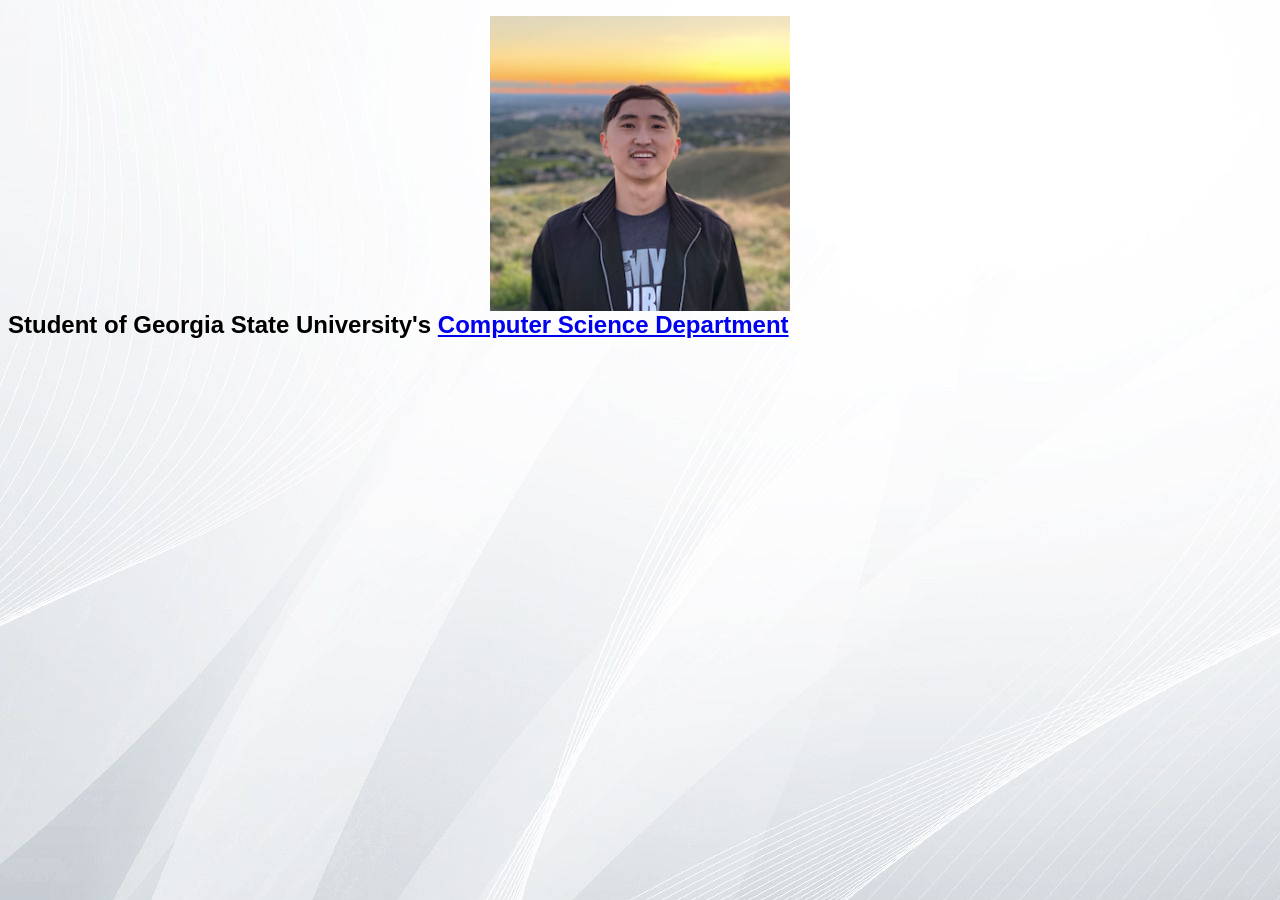
<file: index.html>
<!DOCTYPE HTML>
<HTML>
<HEAD>
<link rel="stylesheet" href="mystyle.css">
<TITLE>
A Developer In The Making
</HEAD>
</TITLE>
<BODY>
  <h1>
   <img class="self-image" src="Self.png" alt="Photo of myself"> 
   Student of Georgia State University's <a href="http://www.cs.gsu.edu"> Computer Science Department </a>
   
   
</BODY >
</HTML >
</file>
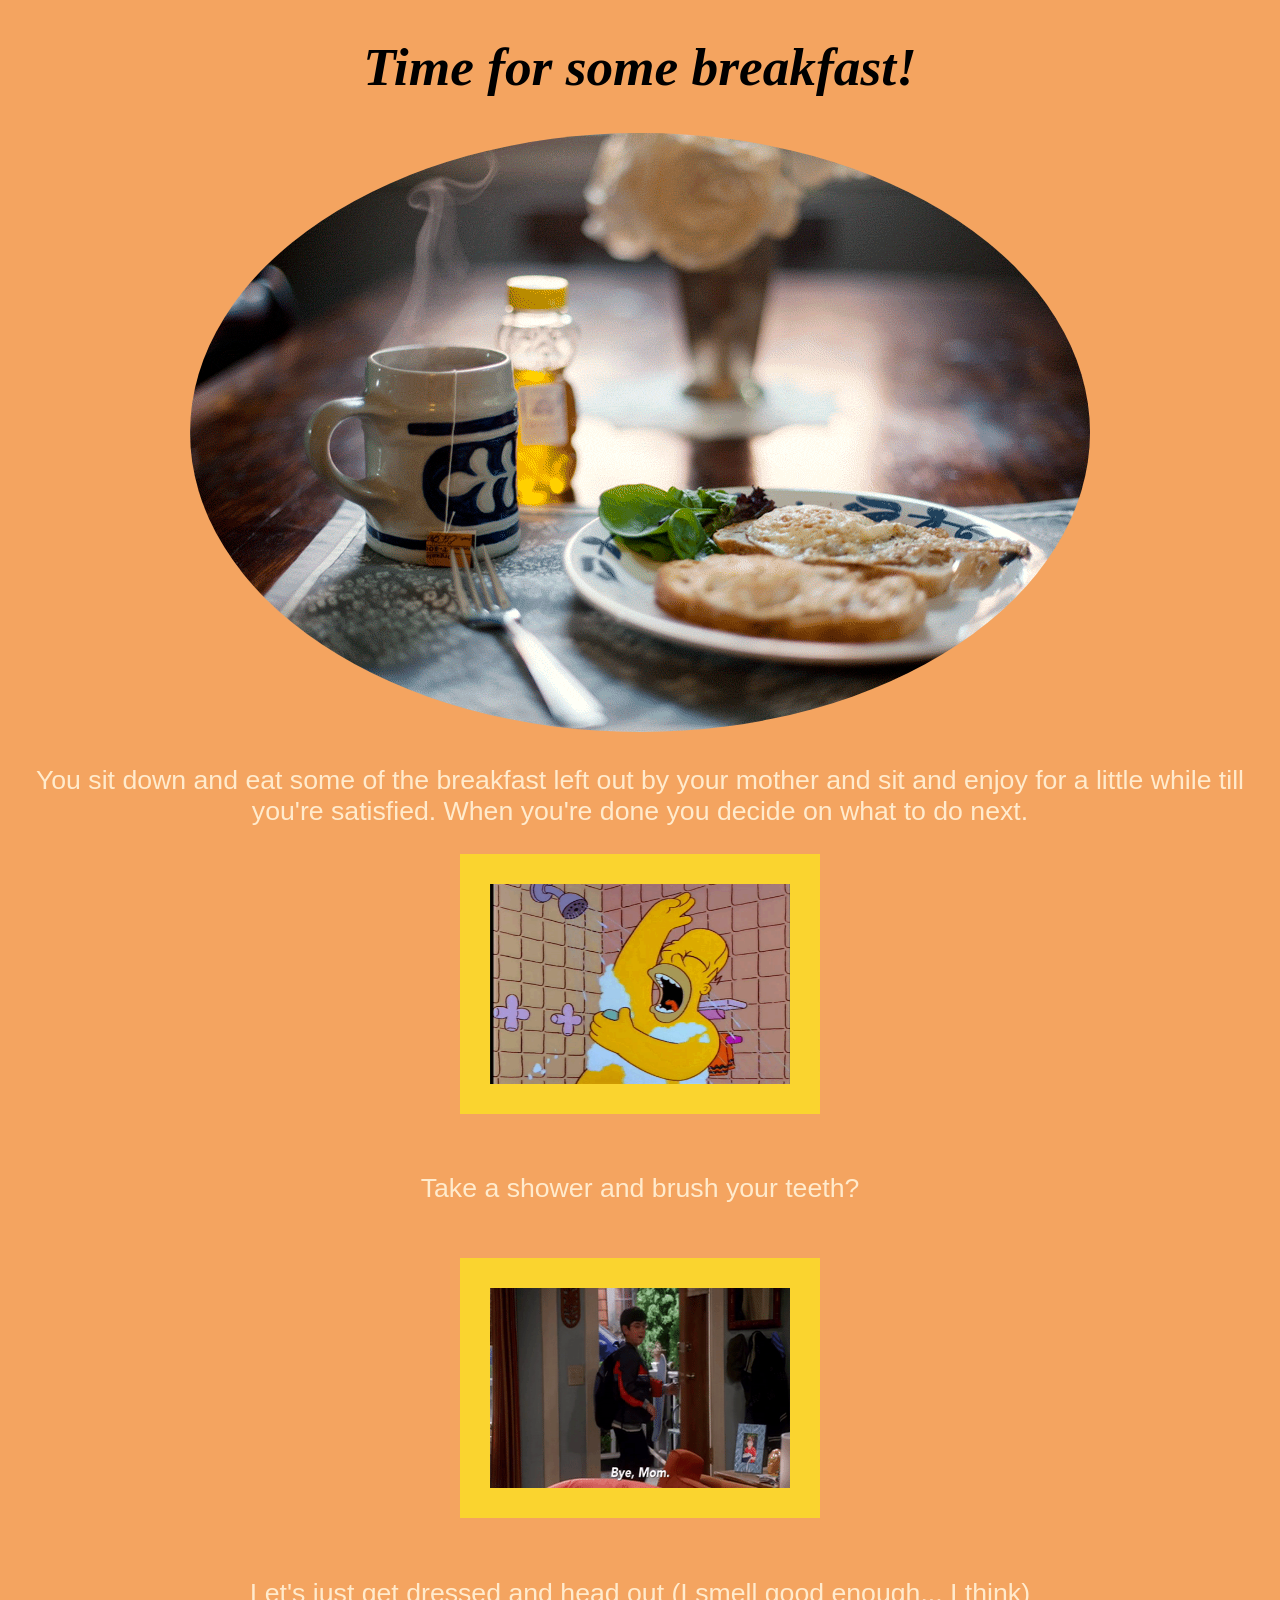
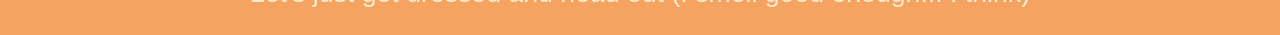
<file: Project/CSC-4370-Group-14/Group Project 1/breakfast_1.html>
<!DOCTYPE html>
<html>
<head>
	<title>Adventure Time</title>
	<meta charset="utf-8">
	<link rel="stylesheet" type="text/css" href="css/stylesheet.css">
		
</head>
<body class="breakfast">
	<H1 class="breakfast">Time for some breakfast!</H1>
	<img src="photos/breakfast.gif" alt="breakfast gif" class="breakfast">
	<p>You sit down and eat some of the breakfast left out by your mother and sit and enjoy for a little while till you're satisfied. When you're done you decide on what to do next.</p>

		<div> <a href="showerAndBrush_2.html"><img src="photos/shower.gif" alt="shower gif" class="gif2"></a> </div>
		<br>
		<div><p>Take a shower and brush your teeth?<br></p><br> </div>	
		<div> <a href="outside_1.html"><img src="photos/leave.gif" alt="outside gif" class="gif3"></a> </div>
		<br>
		<div> <p>Let's just get dressed and head out (I smell good enough... I think)<br></p> </div>
	
</body>
</html>
</file>
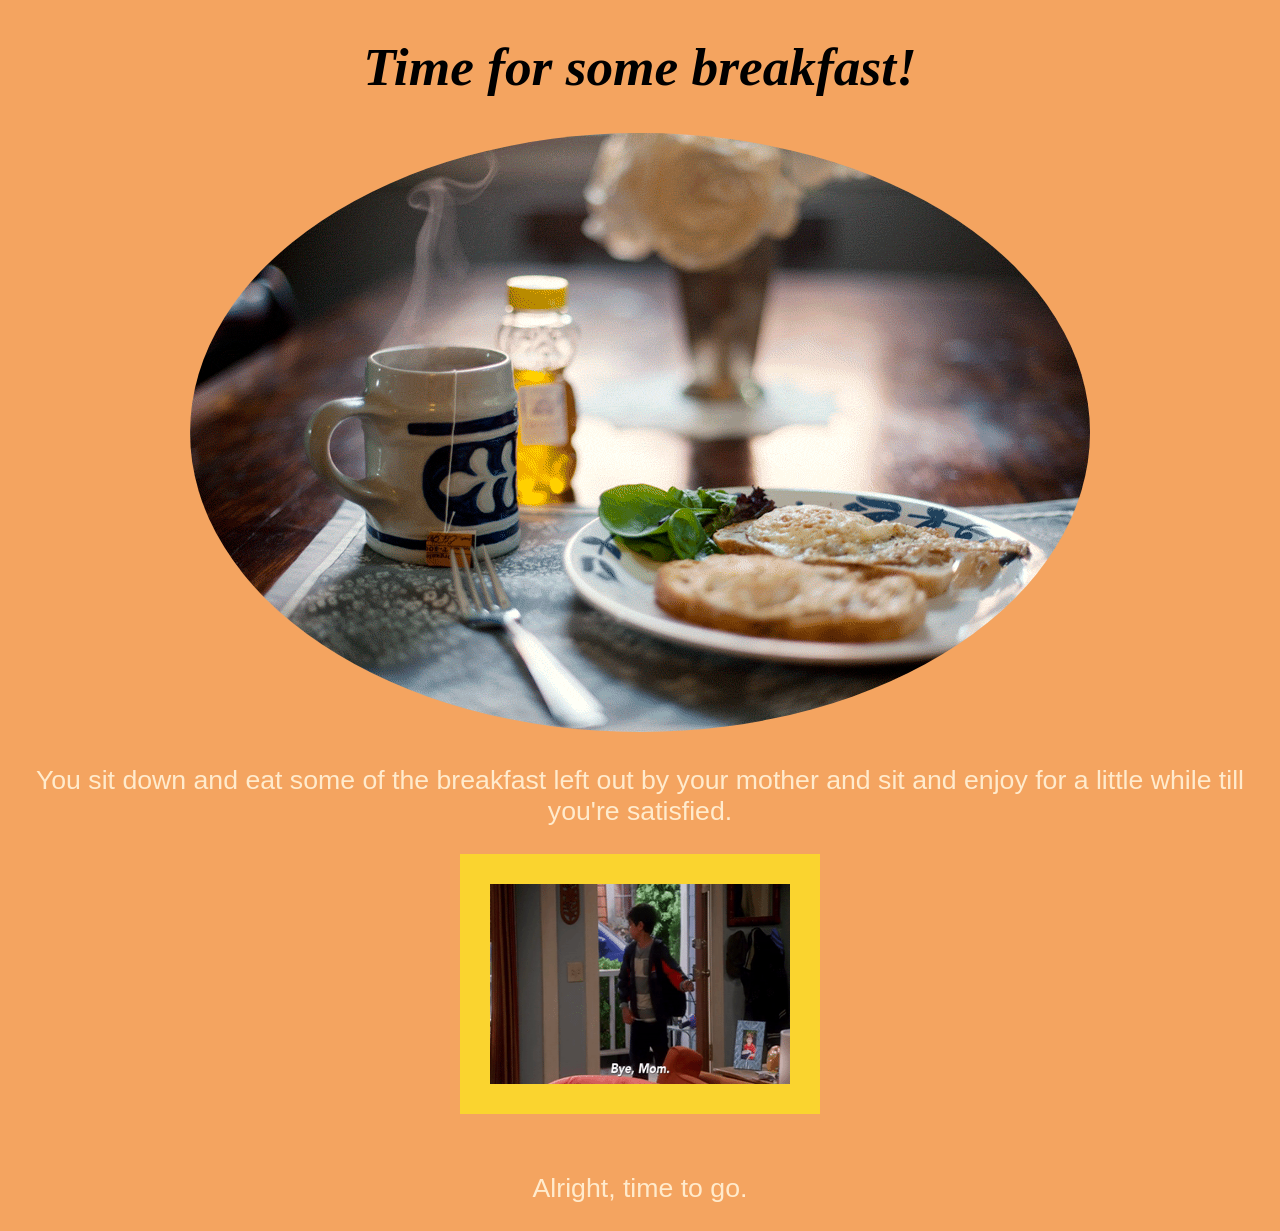
<file: Project/CSC-4370-Group-14/Group Project 1/breakfast_2.html>
<!DOCTYPE html>
<html>
<head>
	<title>Adventure Time</title>
	<meta charset="utf-8">
	<link rel="stylesheet" type="text/css" href="css/stylesheet.css">
		
</head>
<body class="breakfast">
	<H1 class="breakfast">Time for some breakfast!</H1>
	<img src="photos/breakfast.gif" alt="breakfast gif" class="breakfast">
	<p>You sit down and eat some of the breakfast left out by your mother and sit and enjoy for a little while till you're satisfied.</p>
	
		<div> <a href="outside_1.html"><img src="photos/leave.gif" alt="outside gif" class="gif3"></a> </div>
		<br>
		<div> <p>Alright, time to go.<br></p> </div>
	
</body>
</html>
</file>
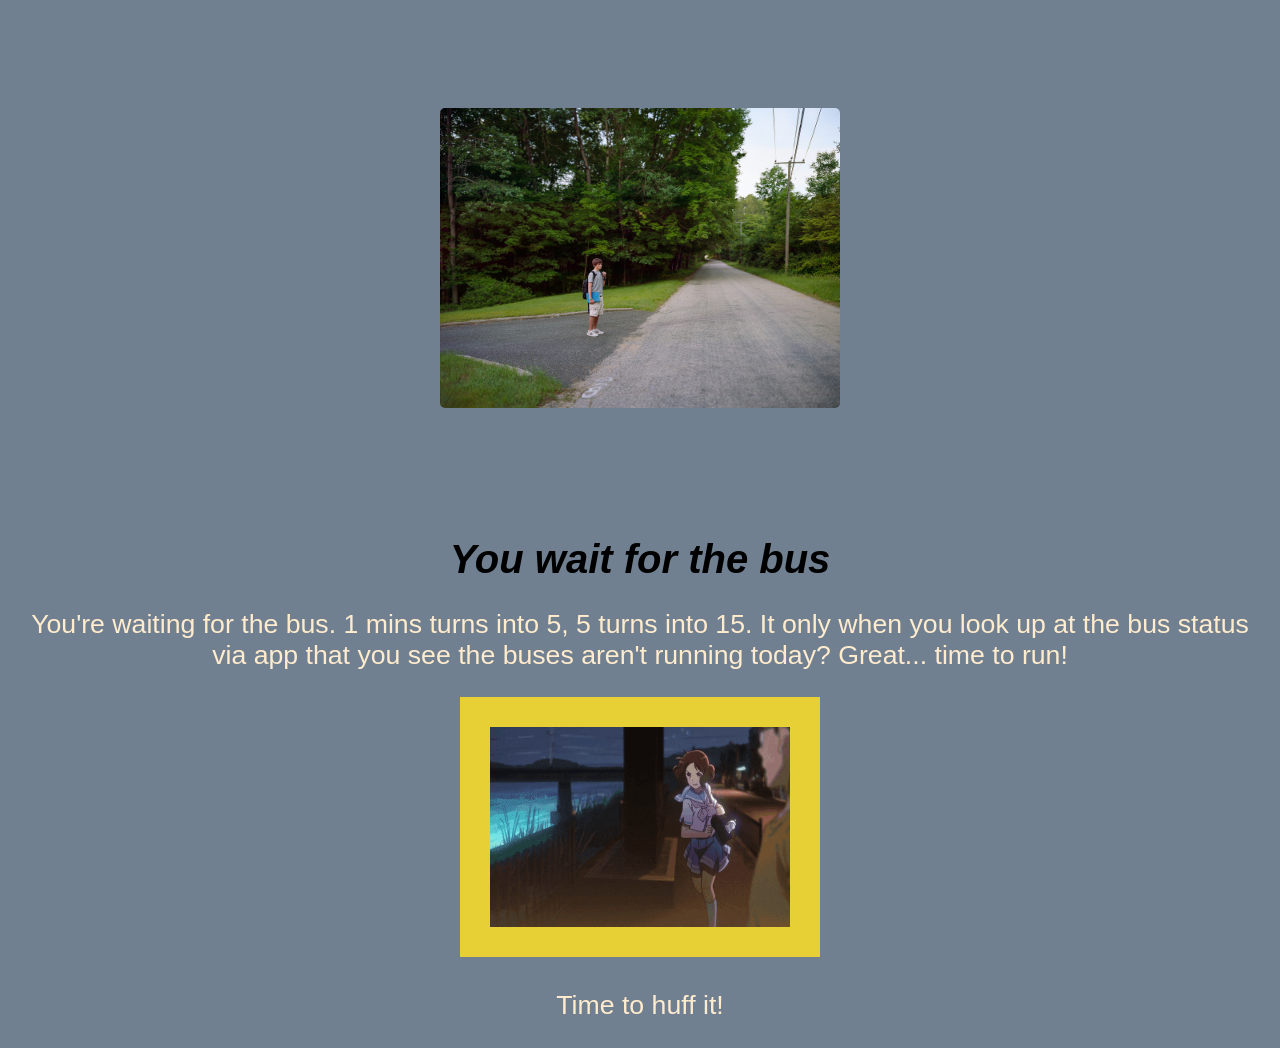
<file: Project/CSC-4370-Group-14/Group Project 1/bus_late.html>
<!DOCTYPE html>
<html>
<head>
	<title>Adventure Time</title>
	<meta charset="utf-8">
	<link rel="stylesheet" type="text/css" href="css/stylesheet.css">
        <style>
    		.busstop{
    		    margin: 4em;
    		    border-radius: 5px;
   	            height: 300px;
    		    width: 400px;
    		    transition: transform 1s;
    		}

   		    .busstop:hover{
                transform: scale(1.5);
    		}
    </style>
</head>
<body>
	<img src="photos/busstop.jpg" alt="waiting" class="busstop">

	<H1>You wait for the bus</H1>
	<p>You're waiting for the bus. 1 mins turns into 5, 5 turns into 15. It only when you look up at the bus status via app that you see the buses aren't running today? Great... time to run!</p>
	<div> 
		<a href="run_school.html"><img src="photos/running2.gif" alt="waiting" class="gif2"></a>
	</div>
	<div>
		<p>Time to huff it!</p> 
	</div>
</body>
</html>
</file>
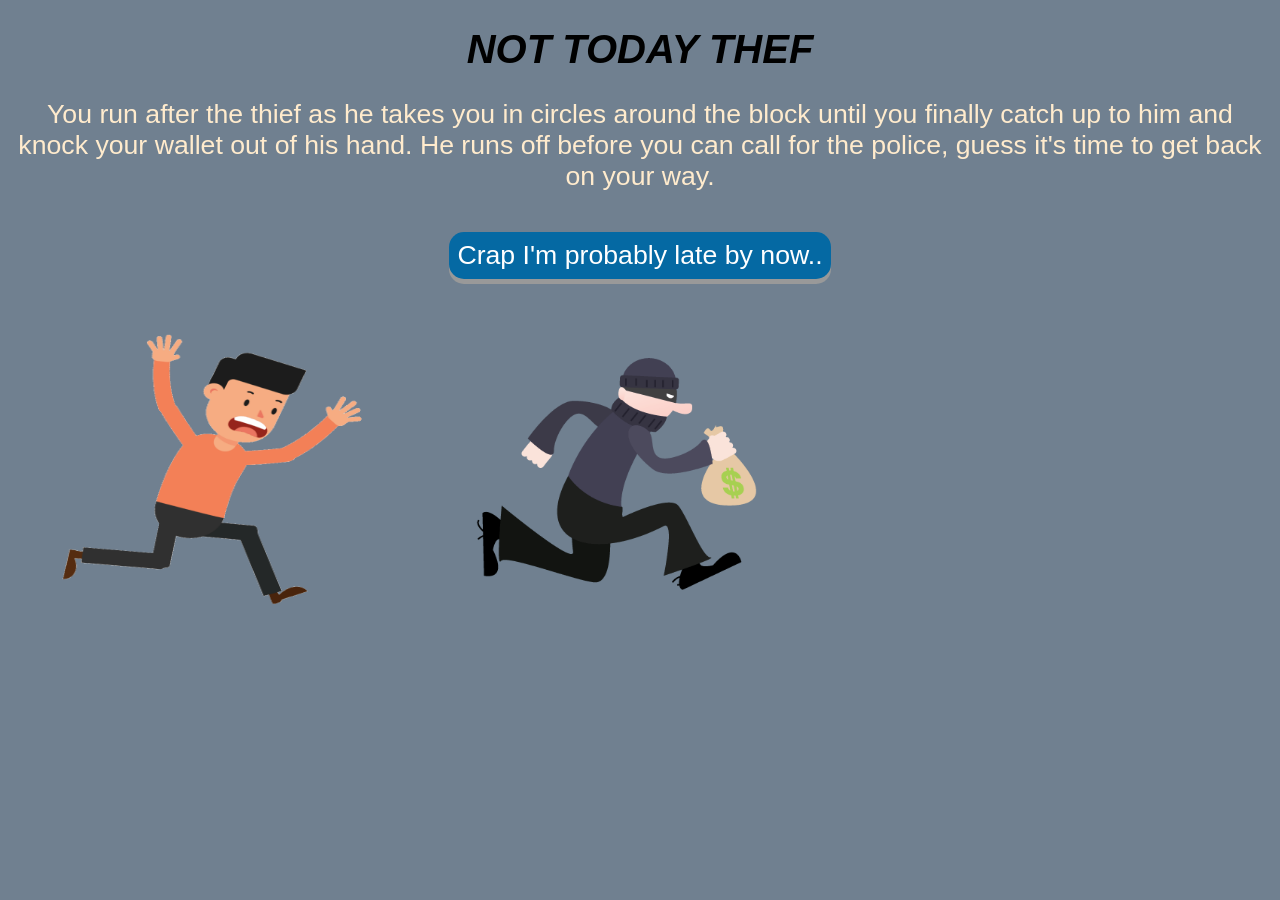
<file: Project/CSC-4370-Group-14/Group Project 1/chase.html>
<!DOCTYPE html>
<html>
<head>
	<link rel="stylesheet" type="text/css" href="css/stylesheet.css">
	<title>Adventure Time</title>
	<meta charset="utf-8">
	<style>
		.image{
			width: 400px;
			height: 300px;
			transition: width 2s;
			position: relative;
			animation: run 10s infinite; 
		}

		@keyframes run{
			0% { left: 0px; top: 0px;}
			25% { left: 500px; top: 0px;}
			50% { left: 500px; top: 200px; transform: scaleX(-1);}
			75% { left: 0px; top: 200px;   transform: scaleX(1); }
			100% { left: 0px; top: 0px; }
		}
		#runners {
			text-align: left;
		}

	</style>
</head>
<body>
	<H1>NOT TODAY THEF</H1>
	<p>You run after the thief as he takes you in circles around the block until you finally catch up to him and knock your wallet out of his hand. He runs off before you can call for the police, guess it's time to get back on your way.</p>
	<div>
		<P><a class="button" href="home_stretch_1.html">Crap I'm probably late by now..<br></a></P>
	</div>
	<div id="runners">
		<img src="photos/running_man.png" alt="person" class="image">
		<img src="photos/running_thef.png" alt="thef" class="image">
	</div>	
</body>
</html>
</file>
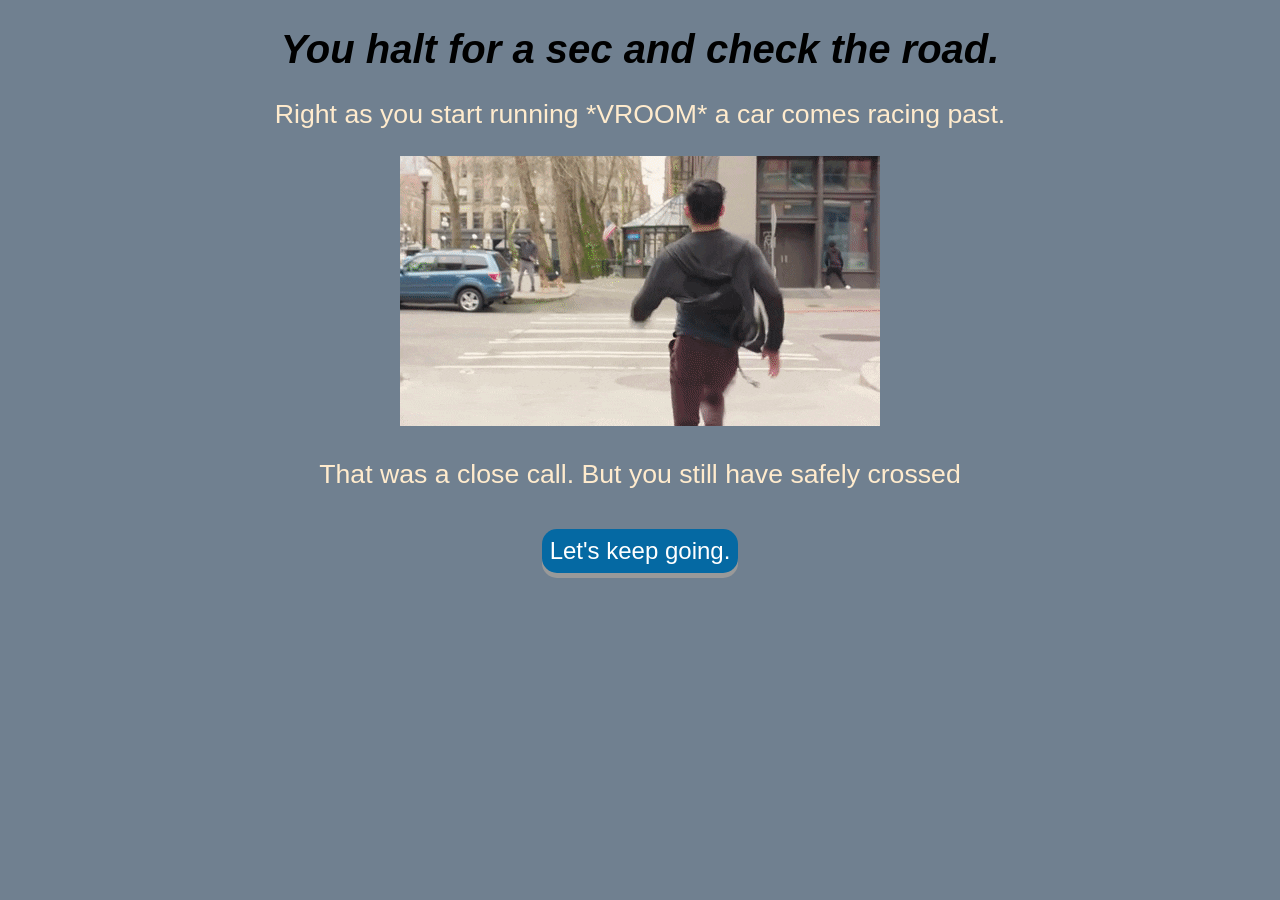
<file: Project/CSC-4370-Group-14/Group Project 1/double_check.html>
<!DOCTYPE html>
<html>
<head>
	<title>Adventure Time</title>
	<meta charset="utf-8">
	<link rel="stylesheet" type="text/css" href="css/stylesheet.css">
</head>
<body>
	<H1>You halt for a sec and check the road.</H1>	
	<p>Right as you start running *VROOM* a car comes racing past. </p>
	<img src="photos/crossing.gif" alt="cross">
	<p>That was a close call. But you still have safely crossed </p>
	<div><a class="button" href="home_stretch_2.html">Let's keep going.<br></a></div>
</body>
</html>
</file>
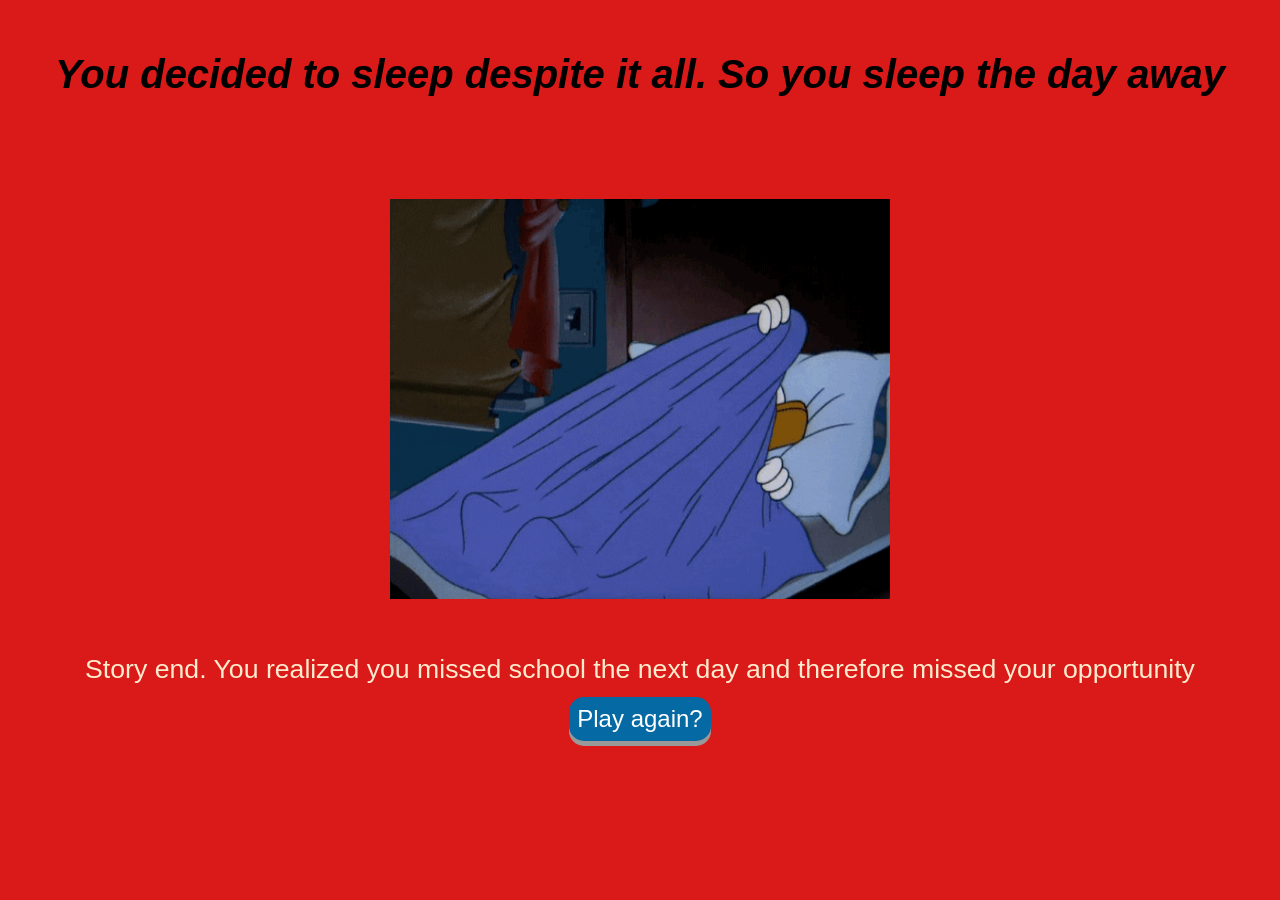
<file: Project/CSC-4370-Group-14/Group Project 1/Ending1.html>
<!DOCTYPE html>
<html>
<head>
	<title>Adventure End</title>
	<meta charset="utf-8">
	<link rel="stylesheet" type="text/css" href="css/stylesheet.css">
	<style>
	*{
		margin: auto;
		max-width: 100%;
		max-height: 100%;
		background-color:rgb(218, 25, 25);
		text-align: center;
		align-content: center;
	
	}
	body.ending { background-color: rgb(218,25,25); }
	h1{
		margin-top: 1em;
		margin-bottom: 2em;

		}
	p{
		margin-top: 1em;
	}
	.image{
		margin: auto;
		text-align: center;
		height: 400px;
		width: 500%;
	}
	.image-container{
		
		height: 450px;
		width: 500px;
		cursor: pointer;
		max-width: fit-content;
	}
	
	.container2{
	
		transform-style: preserve-3d;
		transition: all 2s ease-in-out;
		transform: scale(1);
		
	}
	
	.container2:hover {
	
		position: absolute;
		transform: rotateY(270deg);
	}
	</style>
</head>
<body class="ending">
	<H1>You decided to sleep despite it all. So you sleep the day away</H1>
	<div class="image-container">
		<div class="container1">
				<div class="container2">
					<img src="photos/sleeping.gif" alt="sleeping gif" class="image">
				</div>
		</div>
	</div>
	<div>
	<p>Story end. You realized you missed school the next day and therefore missed your opportunity</p>
	<a class="button" href="adv_srt.html">Play again?</a>
</div>
</body>
</html>
</file>
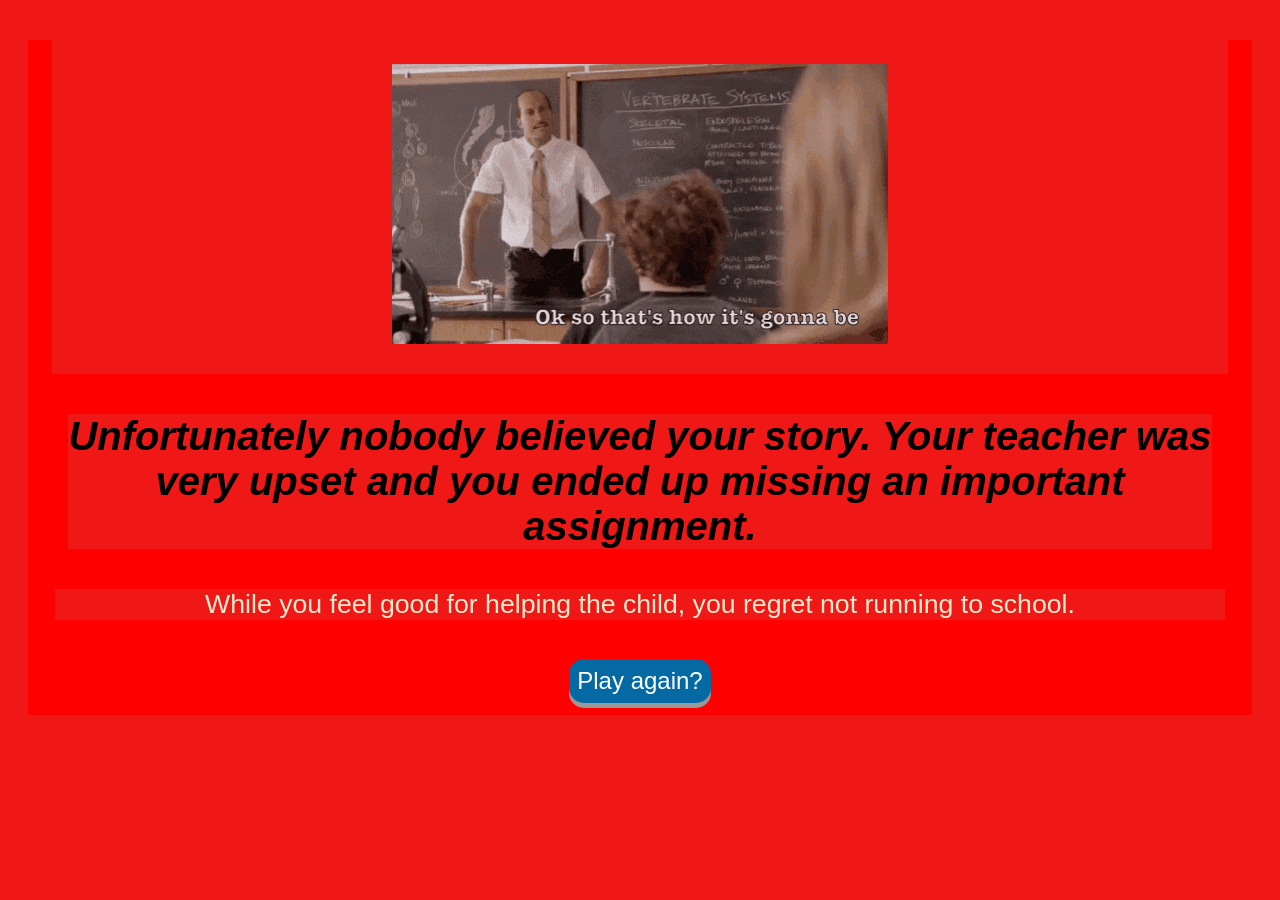
<file: Project/CSC-4370-Group-14/Group Project 1/Epilogue_bad2.html>
<!DOCTYPE html>
<html>
<head>
	<title>Adventure End</title>
	<meta charset="utf-8">
	<link rel="stylesheet" type="text/css" href="css/stylesheet.css">
	<style>
		*{
			background-color: rgb(240, 23, 23);
			margin: 1em;			text-align: center;
		}
		.image:hover{

			animation: shake 0.5s;
			animation-iteration-count: infinite;

		}

		@keyframes shake{

			0% { transform: translate(1px, 1px) rotate(2deg);}
			20% { transform: translate(-1px, -1px) rotate(-5deg);}
			40% { transform: translate(-2px, 2px) rotate(0deg);}
			60% { transform: translate(2px, -2px) rotate(-2deg);}
			80% { transform: translate(-3px, 2px) rotate(3deg);}
			100% { transform: translate(2px, 3px) rotate(-4deg);}

		}
	</style>

</head>
<body class="ending">
	<div class="image">
		  <img src="photos/angryteacher.gif" alt="angry teacher" class="image">
	</div>	  
	<H1> Unfortunately nobody believed your story. Your teacher was very upset and you ended up missing an important assignment.</H1>
	  <p> While you feel good for helping the child, you regret not running to school.

	  </p>
	  
  	<a class="button" href="adv_srt.html">Play again?</a>
</body>
</html>
</file>
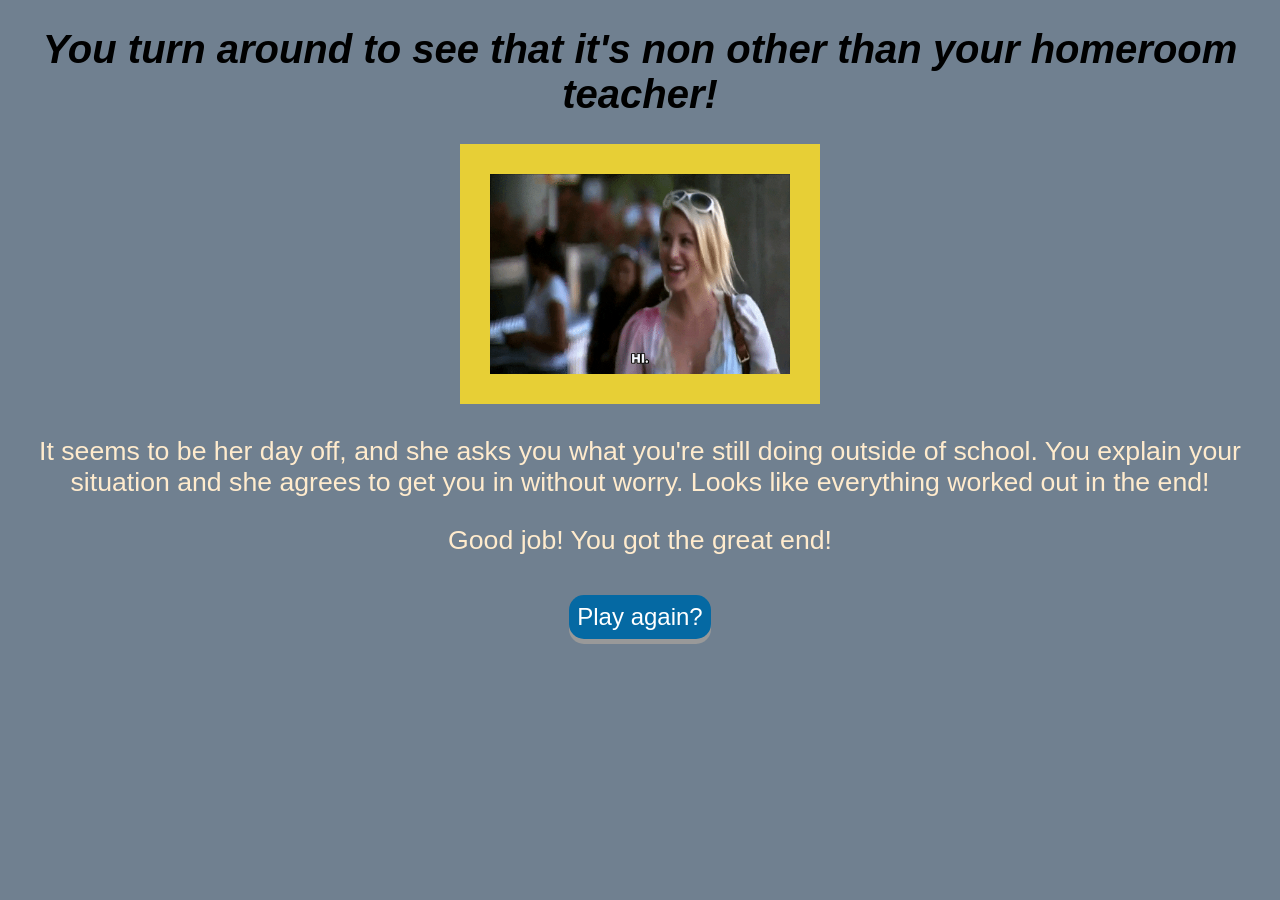
<file: Project/CSC-4370-Group-14/Group Project 1/Epilogue_great.html>
<!DOCTYPE html>
<html>
<head>
	<title>Adventure End</title>
	<meta charset="utf-8">
	<link rel="stylesheet" type="text/css" href="css/stylesheet.css">
</head>
<body class="endinggreat">
	<H1>You turn around to see that it's non other than your homeroom teacher!</H1>
	<img src="photos/hi.gif" alt="teacher hi" class="gif2">
	<p>It seems to be her day off, and she asks you what you're still doing outside of school. You explain your situation and she agrees to get you in without worry. Looks like everything worked out in the end!</p>
	<p>Good job! You got the great end!</p>
	<a class="button" href="adv_srt.html">Play again?<br></a>
</body>
</html>
</file>
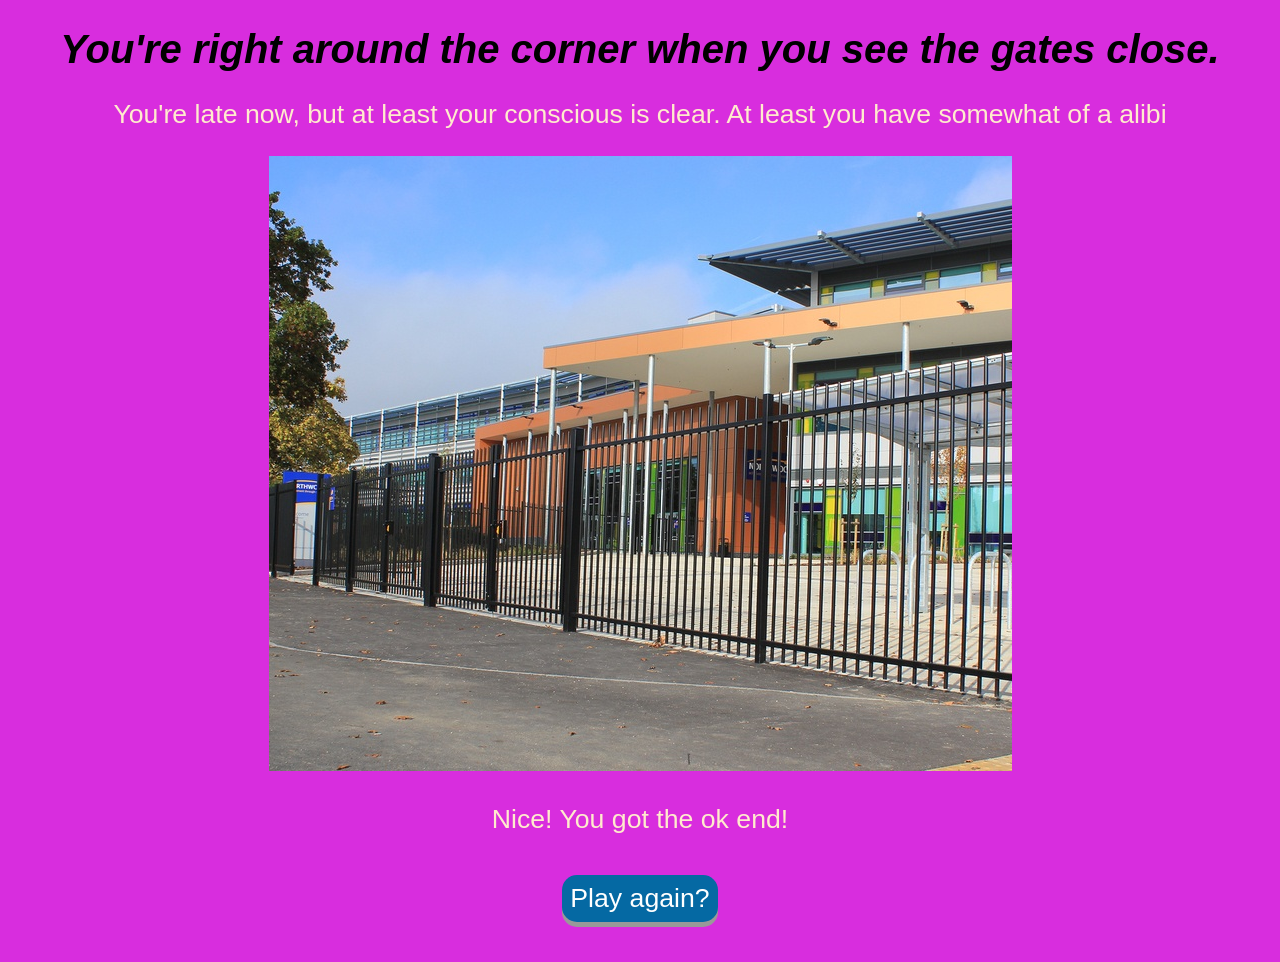
<file: Project/CSC-4370-Group-14/Group Project 1/Epilogue_ok.html>
<!DOCTYPE html>
<html>
<head>
	<title>Adventure End</title>
	<meta charset="utf-8">
	<link rel="stylesheet" type="text/css" href="css/stylesheet.css">
</head>
<body class="endinggood">
	<H1>You're right around the corner when you see the gates close.</H1>
	<p>You're late now, but at least your conscious is clear. At least you have somewhat of a alibi</p>
	<img src="photos/gates.jpg" alt="gate-closed">
	<p>Nice! You got the ok end!</p>
	<p><a class="button" href="adv_srt.html">Play again?<br></a></p>
</body>
</html>
</file>
<file: mystyle.css>
body {
 background-image: url("background.jpg");
 background-color: #cccccc;
 color: black;
 font: 12px sans-serif;
}
.self-image {
 width: 300px;
 display: block;
 margin-left: auto;
 margin-right: auto;
}
</file>
<file: Project/CSC-4370-Group-14/Group Project 1/css/stylesheet.css>
body {
    background-color: slategrey;
    text-align: center;
    font-size: 18pt;
    margin: .5em;

}


h1{ 
    font-weight: bolder;
    font-family: Impact, Haettenschweiler, 'Arial Narrow Bold', sans-serif;
    font-style: italic;
    color: black;
    font-size: 30pt;
}

p{
    font-weight: bolder;
    font-size: 20pt;
    font-family: Impact, Haettenschweiler, 'Arial Narrow Bold', sans-serif;
    font-weight: lighter;
    color: blanchedalmond;
}

.gif1{
   
    margin: auto;
    padding: 30px;
    width: 300px;
    height: 200px;
    background-color: navy;
    transition-duration:2000ms;
    transition-property: background-color, transform;
}

.gif1:hover{
   
    background-color:rgb(230, 21, 21) ;
    transform: rotate(360deg) ;

}
.gif2{
   
    margin: auto;
    padding: 30px;
    width: 300px;
    height: 200px;
    background-color: rgba(252, 220, 39, 0.856);
    transition-duration:1000ms;
    transition-property: background-color, transform;
  
}

.gif2:hover{
   
    background-color:rgb(230, 21, 21) ;
    transform: rotate(360deg) ;

}

.gif3{

    margin: auto;
    padding: 30px;
    width: 300px;
    height: 200px;
    background-color: rgba(252, 220, 39, 0.856);
    transition-duration:1000ms;
    transition-property: background-color, transform;
  
}

.gif3:hover{
    background-color:rgb(230, 21, 21) ;
    transform: rotate(360deg) ;
}

.gif4{
    margin: auto;
    padding: 30px;
    width: 300px;
    height: 200px;
    background-color: rgba(252, 220, 39, 0.856);
    transition-duration:1000ms;
    transition-property: background-color, transform; 
}

.gif4:hover{
   
    background-color:rgb(230, 21, 21) ;
    transform: rotate(360deg) ;

}

body.ending{
	background-color: red;
}

body.endinggood{
	background-color: rgba(211, 14, 218, 0.87);
}

body.breakfast{
    background-color: sandybrown;
    text-align: center;
}
		
h1.breakfast{
    font-style: oblique;
    font-size: 40pt;
    font-family: Cambria, Cochin, Georgia, Times, 'Times New Roman', serif;
}
img{	
    max-height: 100%;
    max-width: auto;
}
img.breakfast{
    border-radius: 50%;
    transition: all .5s ease-in-out;
}
img.breakfast:hover{
    border-radius: 0;
    cursor: pointer;
}

.button {
    margin: .5em;
    font-family: Arial, sans-serif;
    display: inline-block;
    padding: 8px 8px;
    text-align: center;
    text-decoration: none;
    color: white;
    background-color: #0569a3;
    border-radius: 15px;
    box-shadow: 0 5px #999;
}

.button:hover {
	background-color: #024d78;
}

.button:active {
    background-color: #024d78;
    box-shadow: 0 3px #666;
    transform: translateY(2px);
}
</file>
